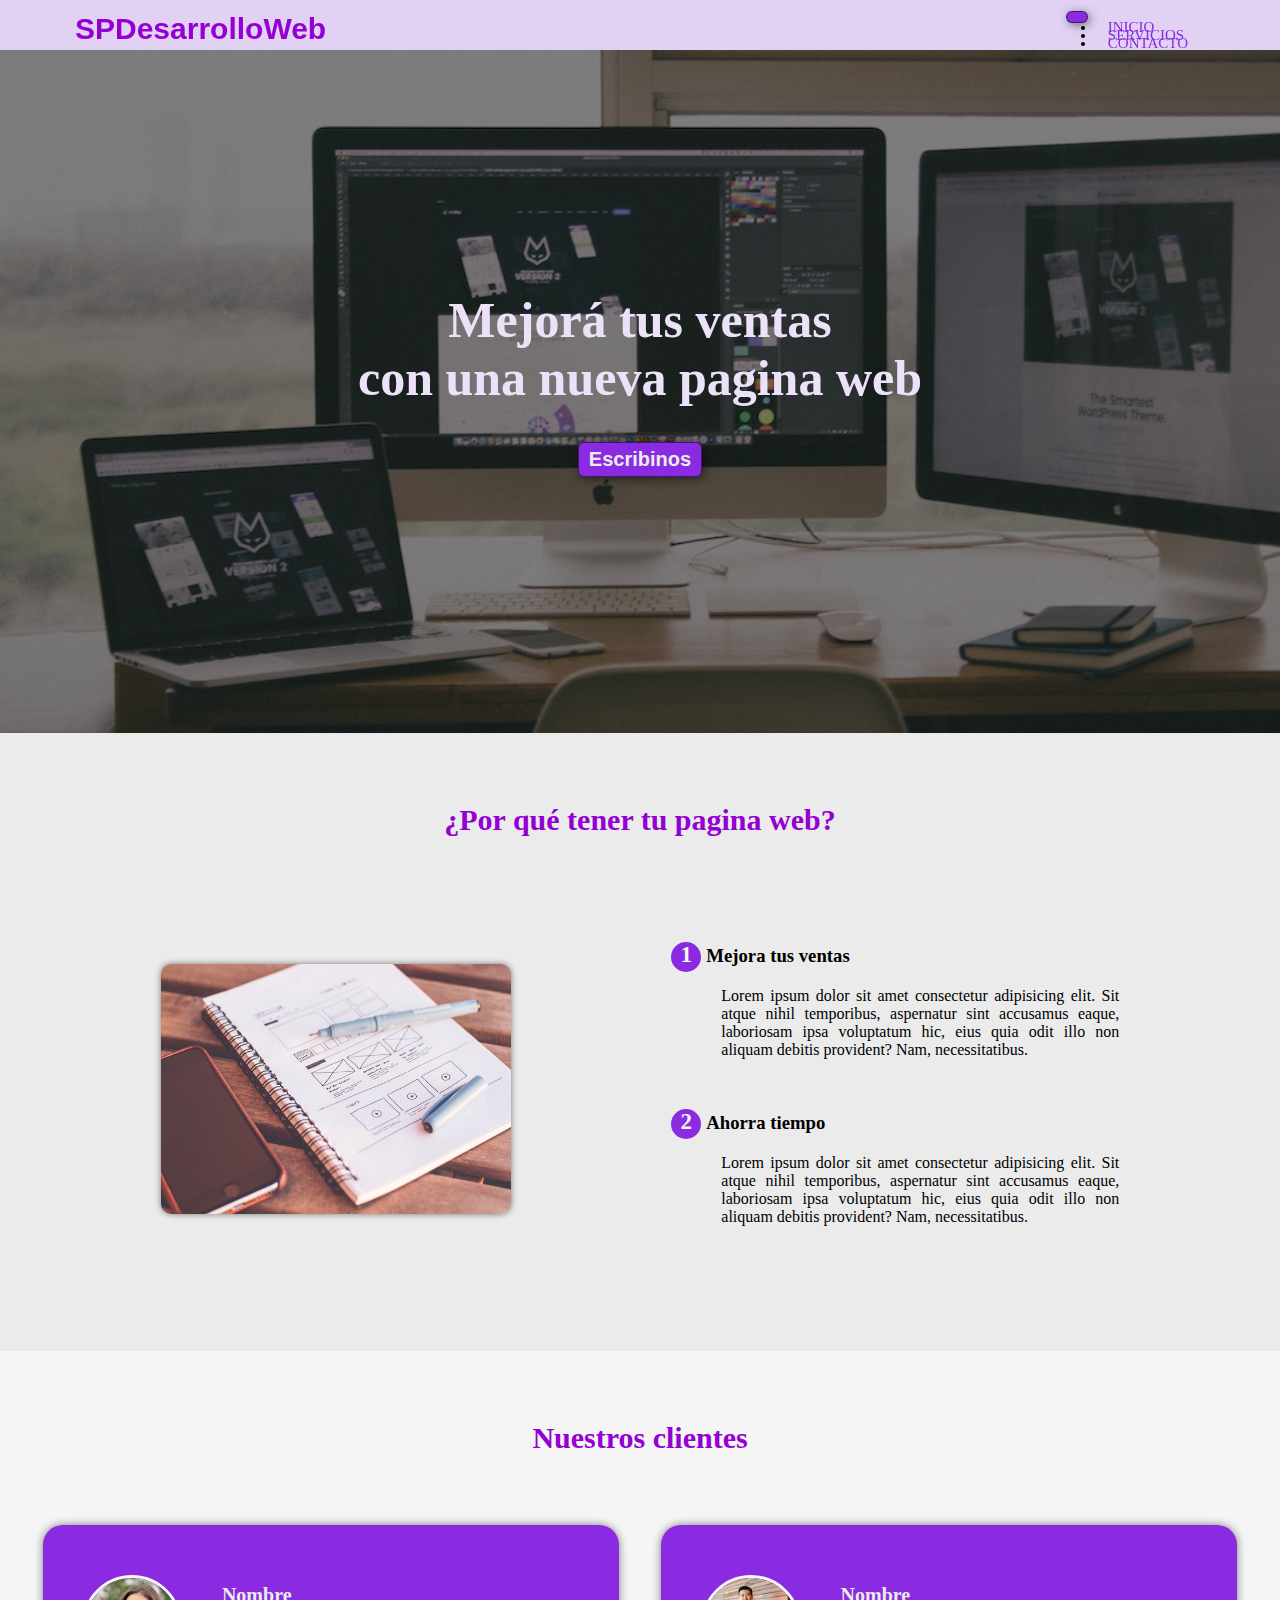
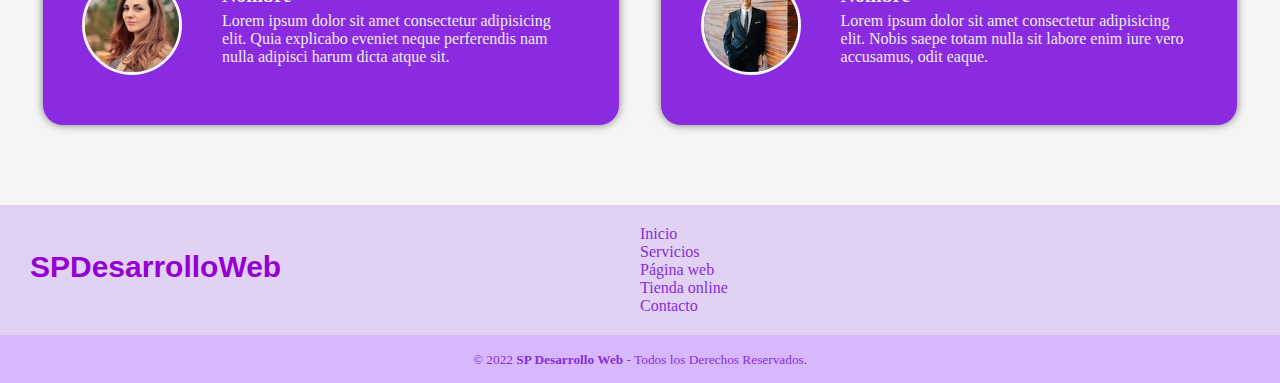
<file: index.html>
<!DOCTYPE html>
<html lang="es">
  <head>
    <meta charset="UTF-8" />
    <meta http-equiv="X-UA-Compatible" content="IE=edge" />
    <meta name="viewport" content="width=device-width, initial-scale=1.0" />
    <title>SP Desarrollo web</title>
    <!-- CSS only -->
<link href="https://cdn.jsdelivr.net/npm/bootstrap@5.2.1/dist/css/bootstrap.min.css" rel="stylesheet" integrity="sha384-iYQeCzEYFbKjA/T2uDLTpkwGzCiq6soy8tYaI1GyVh/UjpbCx/TYkiZhlZB6+fzT" crossorigin="anonymous">
    <link rel="stylesheet" href="./css/style.css" />
    <link rel="shortcut icon" href="./imag/favicon.png" type="imagi/x-icon" />
    <enlace
      href="https: //fonts.googleapis.com/css2? family= Cormorant+Garamond:wght@700 & display=swap"
      rel="stylesheet"
    ></enlace>
  </head>

  <body>
    <!-- inicio header -->
    <header class="main-header">
      <p class="logo">SPDesarrolloWeb</p>
      <nav class="navbar navbar-expand-lg main-header-menu">
        <div class="container-fluid">
          <button class="navbar-toggler" type="button" data-bs-toggle="collapse" data-bs-target="#navbarSupportedContent" aria-controls="navbarSupportedContent" aria-expanded="false" aria-label="Toggle navigation">
            <span class="navbar-toggler-icon"></span>
          </button>
          <div class="collapse navbar-collapse" id="navbarSupportedContent">
            <ul class="navbar-nav me-auto mb-2 mb-lg-0 menu">
              <li class="nav-item menu-item">
                <a class="nav-link item-link" aria-current="inicio" href="./index.html">Inicio</a>
              </li>
              <li class="nav-item dropdown menu-item">
                <a class="nav-link dropdown-toggle item-link" href="./servicios.html" role="button" data-bs-toggle="dropdown" aria-expanded="false">
                  Servicios
                </a>
                <ul class="dropdown-menu submenu">
                  <li><a class="dropdown-item" href="./paginaweb.html">Pagina Web</a></li>
                  <li><a class="dropdown-item" href="./tiendaonline.html">Tienda online</a></li>
                </ul>
              </li>
              <li class="nav-item menu-item">
                <a class="nav-link item-link" href="./contacto.html">Contacto</a>
              </li>
            </ul>
          </div>
        </div>
      </nav>
    </header>
    <!-- fin header -->
    <!-- incio boton CTA -->
    <section id="hero">
      <h1>Mejorá tus ventas <br />con una nueva pagina web</h1>
      <button>Escribinos</button>
    </section>
    <!-- fin boron CTA -->
    <!-- inicio tener tu pagina web -->
    <main>
      <section class="contenedor pagina-web">
        <div class="tu-web">
          <h2 class="titulo">¿Por qué tener tu pagina web?</h2>
          <div class="contenedor-pagina-web">
            <img
              src="./imag/paginaweb2.jpg"
              style="width: 350px; height: 250px; border-radius: 10px"
            />
            <div class="contenido-textos">
              <h3><span>1</span>Mejora tus ventas</h3>
              <p>
                Lorem ipsum dolor sit amet consectetur adipisicing elit. Sit
                atque nihil temporibus, aspernatur sint accusamus eaque,
                laboriosam ipsa voluptatum hic, eius quia odit illo non aliquam
                debitis provident? Nam, necessitatibus.
              </p>
              <h3><span>2</span>Ahorra tiempo</h3>
              <p>
                Lorem ipsum dolor sit amet consectetur adipisicing elit. Sit
                atque nihil temporibus, aspernatur sint accusamus eaque,
                laboriosam ipsa voluptatum hic, eius quia odit illo non aliquam
                debitis provident? Nam, necessitatibus.
              </p>
            </div>
          </div>
        </div>
      </section>
    </main>
    <!-- fin tener tu pagina web -->
    <!-- inicio nuestros clientes -->
    <section class="contenedor nuestros-clientes">
      <h2 class="titulo">Nuestros clientes</h2>
      <div class="cards">
        <div class="card">
          <img src="./imag/persona1.jpg" alt="" />
          <div class="contenido-texto-card">
            <h4>Nombre</h4>
            <p>
              Lorem ipsum dolor sit amet consectetur adipisicing elit. Quia
              explicabo eveniet neque perferendis nam nulla adipisci harum dicta
              atque sit.
            </p>
          </div>
        </div>
        <div class="card">
          <img src="./imag/persona2.jpg" alt="" />
          <div class="contenido-texto-card">
            <h4>Nombre</h4>
            <p>
              Lorem ipsum dolor sit amet consectetur adipisicing elit. Nobis
              saepe totam nulla sit labore enim iure vero accusamus, odit eaque.
            </p>
          </div>
        </div>
      </div>
    </section>
    <!-- fin nuestros clientes -->
    <!-- inicio footer -->
    <footer class="contenido-footer">
      <div class="main-foo">
        <div class="logo">
          <p>SPDesarrolloWeb</p>
        </div>
        <div class="menu-foo">
          <nav>
            <ul>
              <li>
                <a href="./index.html">Inicio</a>
              </li>
              <li>
                <a href="./servicios.html">Servicios</a>
              </li>
              <li>
                <a href="./paginaweb.html">Página web</a>
              </li>
              <li>
                <a href="./tiendaonline.html">Tienda online</a>
              </li>
              <li>
                <a href="./contacto.html">Contacto</a>
              </li>
            </ul>
          </nav>
        </div>
      </div>
      <div class="fin">
      <small>&copy; 2022 <b>SP Desarrollo Web</b> - Todos los Derechos Reservados.</small>
      </div>
    </footer>
    <!-- fin footer -->
    <!-- JavaScript Bundle with Popper -->
<script src="https://cdn.jsdelivr.net/npm/bootstrap@5.2.1/dist/js/bootstrap.bundle.min.js" integrity="sha384-u1OknCvxWvY5kfmNBILK2hRnQC3Pr17a+RTT6rIHI7NnikvbZlHgTPOOmMi466C8" crossorigin="anonymous"></script>
  </body>
</html>
</file>
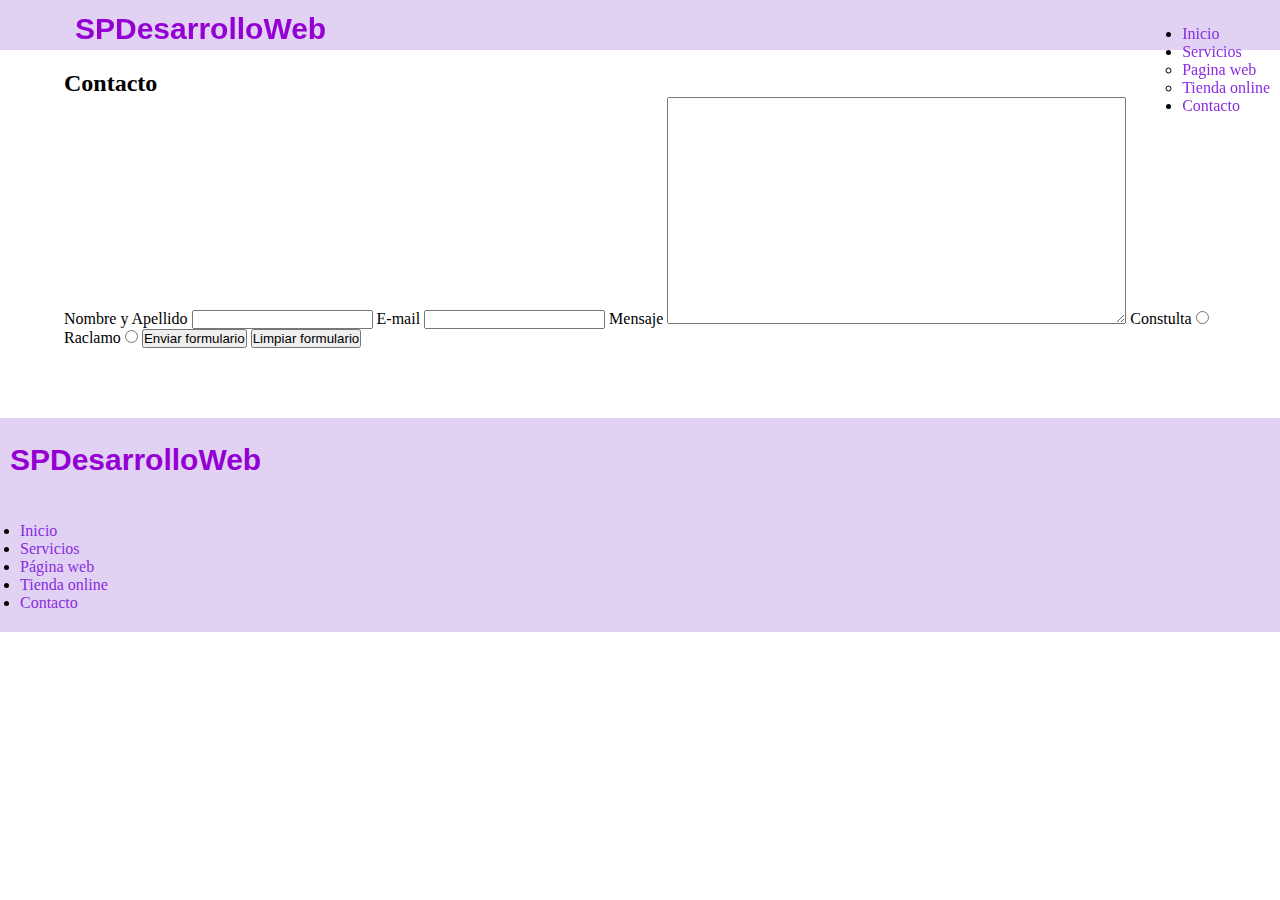
<file: contacto.html>
<!DOCTYPE html>
<html lang="en">
    <head>
        <meta charset="UTF-8" />
        <meta http-equiv="X-UA-Compatible" content="IE=edge" />
        <meta name="viewport" content="width=device-width, initial-scale=1.0" />
        <title>SP Desarrollo web</title>
        <link rel="stylesheet" href="./css/style.css" />
    <link rel="shortcut icon" href="./imag/favicon.png" type="imagi/x-icon">
        <enlace href="https: //fonts.googleapis.com/css2? family= Cormorant+Garamond:wght@700 & display=swap" rel="stylesheet"></enlace>
      </head>
<body>
    <header class="main-header">
        <p class="logo">SPDesarrolloWeb</p>
        <nav>
          <ul>
            <li>
              <a href="./index.html">Inicio</a>
            </li>
            <li>
              <a href="./servicios.html">Servicios</a>
                <nav>
                  <ul>
                    <li>
                      <a href="./paginaweb.html">Pagina web</a>
                    </li>
                    <li>
                      <a href="./tiendaonline.html">Tienda online</a>
                    </li>
                  </ul>
                 </nav>
             </li>
            <li>
              <a href="./contacto.html">Contacto</a>
            </li>
          </ul>
      </nav>
    </header>
    <!-- inicio formulario -->
    <section class="contenedor texto-formulario">
        <h2>Contacto</h2>
        <form action="" class="conteido-form">
            <label for="nombre y apellido">Nombre y Apellido</label>
            <input type="text" name="Nombre y apellido">
            <label for="email">E-mail</label>
            <input type="email" name="email">
            <label for="message">Mensaje</label>
            <textarea name="message" cols="55" rows="15"></textarea>
            <label for="consulta">Constulta</label>
            <input type="radio" name="consulta" value="consulta">
            <label for="reclamo">Raclamo</label>
            <input type="radio" name="reclamo" value="reclamo">
            <input type="submit" value="Enviar formulario">
            <input type="reset" value="Limpiar formulario">
        </form>
    </section>
       <!-- fin formulario -->
    <footer class="contenido-footer">
        <p class="logo">SPDesarrolloWeb</p>
        <section class="main-foo">
          <nav>
            <ul>
              <li>
                <a href="./index.html">Inicio</a>
              </li>
              <li>
                <a href="./servicios.html">Servicios</a>
              </li>
              <li>
                <a href="./paginaweb.html">Página web</a>
              </li>
              <li>
                <a href="./tiendaonline.html">Tienda online</a>
              </li>
              <li>
                <a href="./contacto.html">Contacto</a>
              </li>
            </ul>
          </nav>
        </section>
        </footer>
    
</body>
</html>
</file>
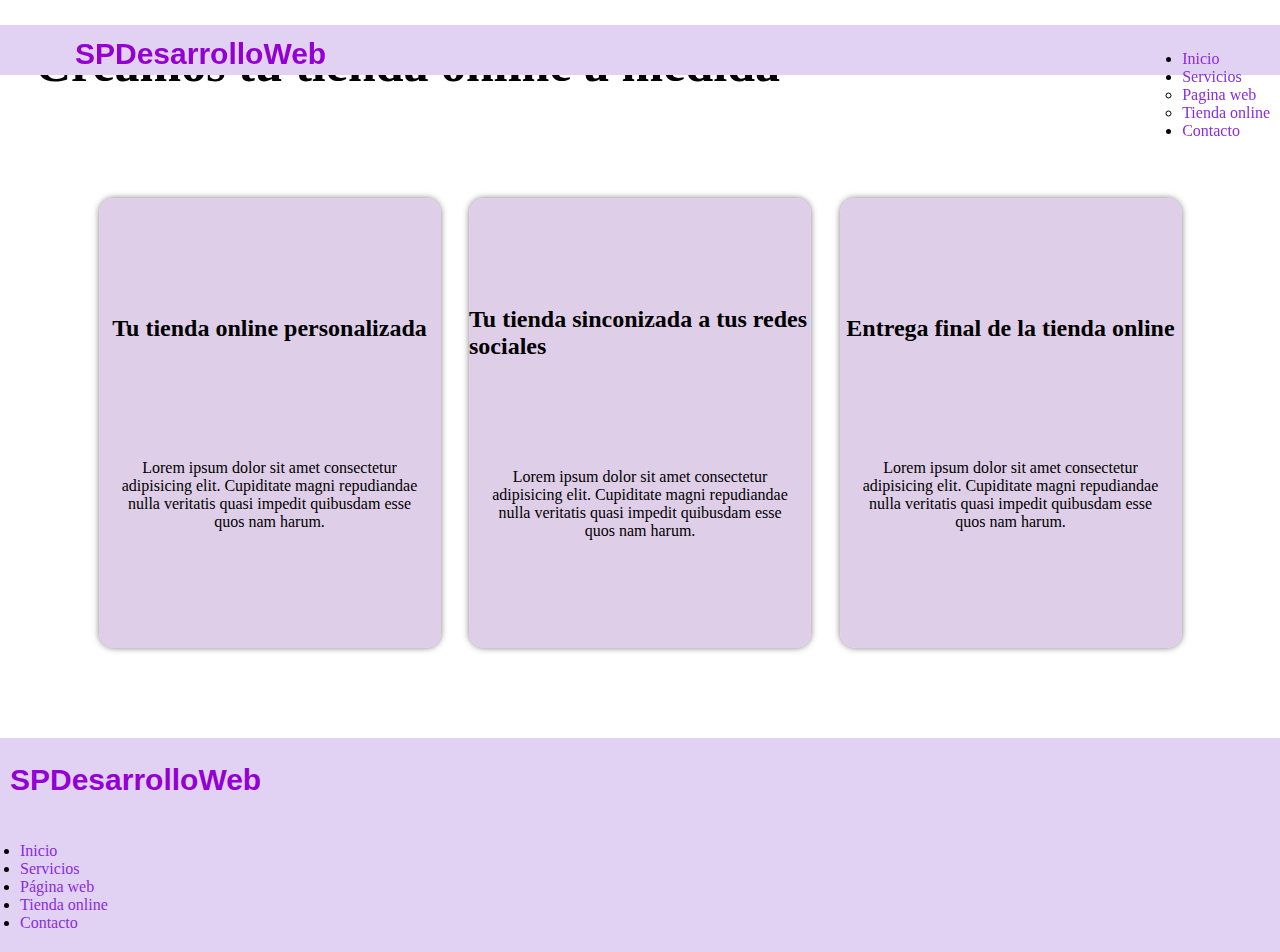
<file: paginaweb.html>
<!DOCTYPE html>
<html lang="en">
    <html lang="es">
        <head>
          <meta charset="UTF-8" />
          <meta http-equiv="X-UA-Compatible" content="IE=edge" />
          <meta name="viewport" content="width=device-width, initial-scale=1.0" />
          <title>SP Desarrollo web</title>
          <link rel="stylesheet" href="./css/style.css" />
      <link rel="shortcut icon" href="./imag/favicon.png" type="imagi/x-icon">
          <enlace href="https: //fonts.googleapis.com/css2? family= Cormorant+Garamond:wght@700 & display=swap" rel="stylesheet"></enlace>
        </head>
<body>
    <header class="main-header">
        <p class="logo">SPDesarrolloWeb</p>
        <nav>
          <ul>
            <li>
              <a href="./index.html">Inicio</a>
            </li>
            <li>
              <a href="./servicios.html">Servicios</a>
                <nav>
                  <ul>
                    <li>
                      <a href="./paginaweb.html">Pagina web</a>
                    </li>
                    <li>
                      <a href="./tiendaonline.html">Tienda online</a>
                    </li>
                  </ul>
                 </nav>
             </li>
            <li>
              <a href="./contacto.html">Contacto</a>
            </li>
          </ul>
      </nav>
    </header>
    <section>
        <h1>Creamos tu tienda online a medida</h1>
        <section>
            <div class="carts">
                <div class="cart">
                    <h2>Tu tienda online personalizada</h2>
                    <p>Lorem ipsum dolor sit amet consectetur adipisicing elit. Cupiditate magni repudiandae nulla veritatis quasi impedit quibusdam esse quos nam harum.</p>
                </div>
                <div class="cart">
                    <h2>Tu tienda sinconizada a tus redes sociales</h2>
                    <p>Lorem ipsum dolor sit amet consectetur adipisicing elit. Cupiditate magni repudiandae nulla veritatis quasi impedit quibusdam esse quos nam harum.</p>
                </div>
                <div class="cart">
                    <h2>Entrega final de la tienda online</h2>
                    <p>Lorem ipsum dolor sit amet consectetur adipisicing elit. Cupiditate magni repudiandae nulla veritatis quasi impedit quibusdam esse quos nam harum.</p>
                </div>
            </div>
            </section>
    </section>
    <footer class="contenido-footer">
        <p class="logo">SPDesarrolloWeb</p>
        <section class="main-foo">
          <nav>
            <ul>
              <li>
                <a href="./index.html">Inicio</a>
              </li>
              <li>
                <a href="./servicios.html">Servicios</a>
              </li>
              <li>
                <a href="./paginaweb.html">Página web</a>
              </li>
              <li>
                <a href="./tiendaonline.html">Tienda online</a>
              </li>
              <li>
                <a href="./contacto.html">Contacto</a>
              </li>
            </ul>
          </nav>
        </section>
        </footer>
</body>
</html>
</file>
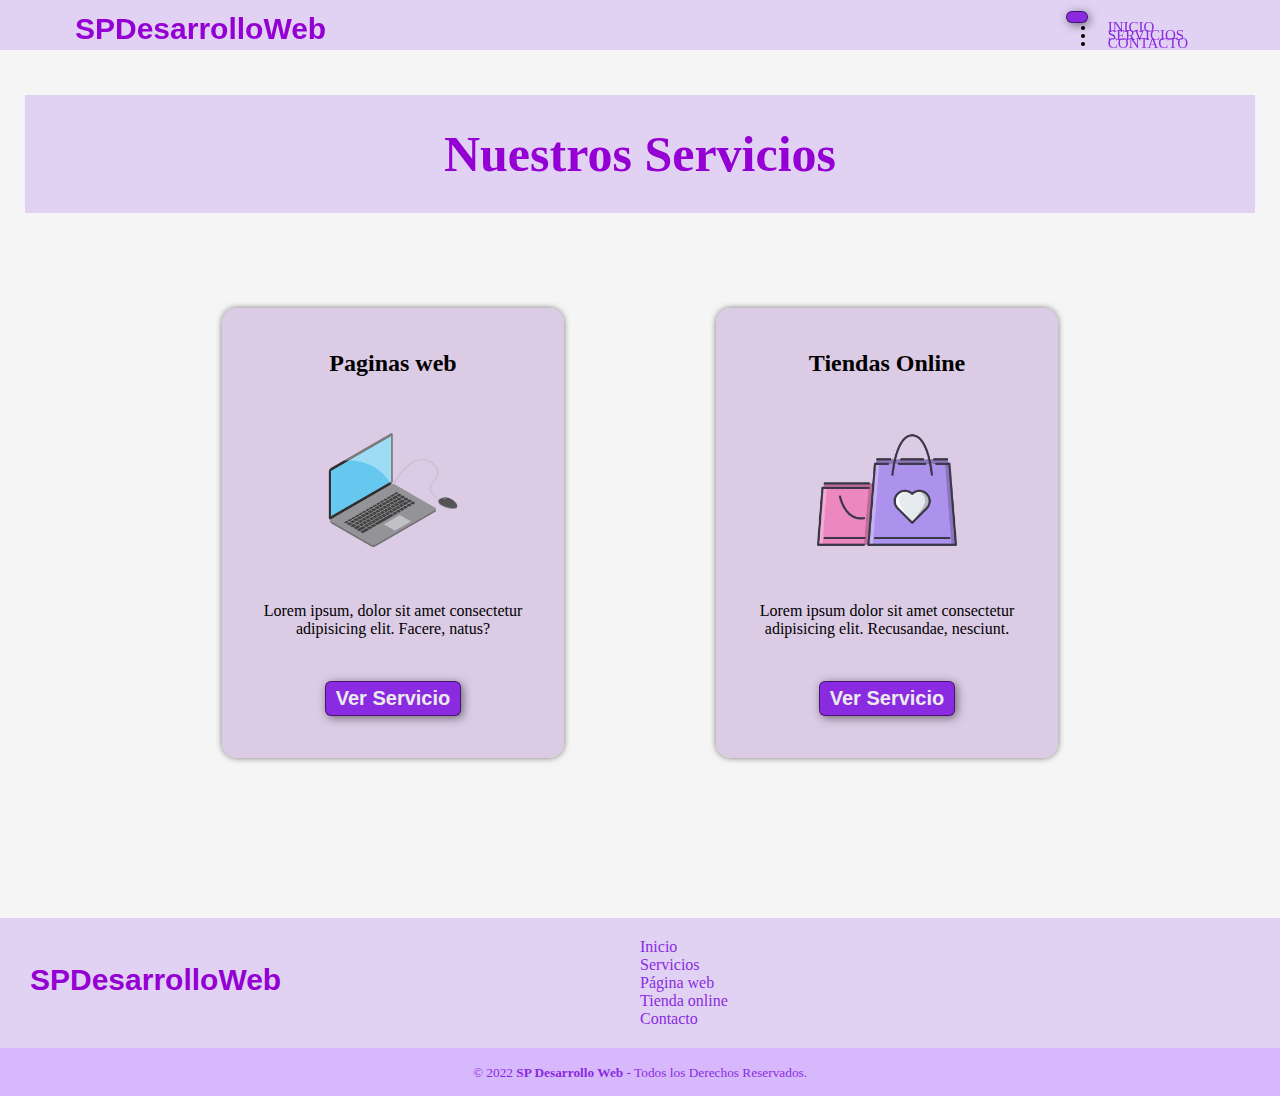
<file: servicios.html>
<!DOCTYPE html>
<html lang="es">
  <head>
    <meta charset="UTF-8" />
    <meta http-equiv="X-UA-Compatible" content="IE=edge" />
    <meta name="viewport" content="width=device-width, initial-scale=1.0" />
    <title>SP Desarrollo web</title>
    <!-- CSS only -->
<link href="https://cdn.jsdelivr.net/npm/bootstrap@5.2.1/dist/css/bootstrap.min.css" rel="stylesheet" integrity="sha384-iYQeCzEYFbKjA/T2uDLTpkwGzCiq6soy8tYaI1GyVh/UjpbCx/TYkiZhlZB6+fzT" crossorigin="anonymous">
    <link rel="stylesheet" href="./css/style.css" />
    <link rel="shortcut icon" href="./imag/favicon.png" type="imagi/x-icon" />
    <enlace
      href="https: //fonts.googleapis.com/css2? family= Cormorant+Garamond:wght@700 & display=swap"
      rel="stylesheet"
    ></enlace>
  </head>
  <body>
      <!-- inicio header -->
      <header class="main-header">
        <p class="logo">SPDesarrolloWeb</p>
        <nav class="navbar navbar-expand-lg main-header-menu">
          <div class="container-fluid">
            <button class="navbar-toggler" type="button" data-bs-toggle="collapse" data-bs-target="#navbarSupportedContent" aria-controls="navbarSupportedContent" aria-expanded="false" aria-label="Toggle navigation">
              <span class="navbar-toggler-icon"></span>
            </button>
            <div class="collapse navbar-collapse" id="navbarSupportedContent">
              <ul class="navbar-nav me-auto mb-2 mb-lg-0 menu">
                <li class="nav-item menu-item">
                  <a class="nav-link item-link" aria-current="inicio" href="./index.html">Inicio</a>
                </li>
                <li class="nav-item dropdown menu-item">
                  <a class="nav-link dropdown-toggle item-link" href="./servicios.html" role="button" data-bs-toggle="dropdown" aria-expanded="false">
                    Servicios
                  </a>
                  <ul class="dropdown-menu submenu">
                    <li><a class="dropdown-item" href="./paginaweb.html">Pagina Web</a></li>
                    <li><a class="dropdown-item" href="./tiendaonline.html">Tienda online</a></li>
                  </ul>
                </li>
                <li class="nav-item menu-item">
                  <a class="nav-link item-link" href="./contacto.html">Contacto</a>
                </li>
              </ul>
            </div>
          </div>
        </nav>
      </header>
      <!-- fin header -->
<!-- inicio nuestros servicios -->
    <section class="contenedor nuestros-servicios">
      <h1>Nuestros Servicios</h1>
      <div class="carts">
        <div class="cart">
          <h2>Paginas web</h2>
          <img src="./imag/notebook.png" alt="">
          <p>
            Lorem ipsum, dolor sit amet consectetur adipisicing elit. Facere,
            natus?
          </p>
          <button>Ver Servicio</button>
        </div>
        <div class="cart">
          <h2>Tiendas Online</h2>
          <img src="./imag/tienda.png" alt="">
          <p>
            Lorem ipsum dolor sit amet consectetur adipisicing elit. Recusandae,
            nesciunt.
          </p>
          <button>Ver Servicio</button>
        </div>
      </div>
    </section>
    <!-- fin nuestros servicios -->
    <!-- inicio footer -->
    <footer class="contenido-footer">
      <div class="main-foo">
        <div class="logo">
          <p>SPDesarrolloWeb</p>
        </div>
        <div class="menu-foo">
          <nav>
            <ul>
              <li>
                <a href="./index.html">Inicio</a>
              </li>
              <li>
                <a href="./servicios.html">Servicios</a>
              </li>
              <li>
                <a href="./paginaweb.html">Página web</a>
              </li>
              <li>
                <a href="./tiendaonline.html">Tienda online</a>
              </li>
              <li>
                <a href="./contacto.html">Contacto</a>
              </li>
            </ul>
          </nav>
        </div>
      </div>
      <div class="fin">
      <small>&copy; 2022 <b>SP Desarrollo Web</b> - Todos los Derechos Reservados.</small>
      </div>
    </footer>
    <!-- fin footer -->
        <!-- JavaScript Bundle with Popper -->
    <script src="https://cdn.jsdelivr.net/npm/bootstrap@5.2.1/dist/js/bootstrap.bundle.min.js" integrity="sha384-u1OknCvxWvY5kfmNBILK2hRnQC3Pr17a+RTT6rIHI7NnikvbZlHgTPOOmMi466C8" crossorigin="anonymous"></script>
  </body>
</html>
</file>
<file: css/style.css>
* {
  margin: 0;
  padding: 0;
  box-sizing: border-box;
}

.contenedor {
  padding: 70px 0;
  width: 90%;
  margin: auto;
  max-width: 1500px;
  overflow: hidden;
}
.titulo {
  color: darkviolet;
  font-size: 30px;
  text-align: center;
  margin-bottom: 60px;
}

a {
  color: blueviolet;
  font-weight: 300;
  text-decoration: none;
  margin-right: 10px;
  list-style: none;
}

/* inicio diseño header */
.main-header {
  width: 100%;
  height: 50px;
  background-color: rgb(225, 210, 243);
  position: fixed;
  padding: 25px 0 25px 0px;
  display: flex;
  justify-content: space-between;
}

.main-header .logo {
  font-family: "Lucida Sans", "Lucida Sans Regular", "Lucida Grande",
    "Lucida Sans Unicode", Geneva, Verdana, sans-serif;
  font-size: 30px;
  color: darkviolet;
  font-weight: bold;
  padding: 0 10px;
  line-height: 8px;
}
/* fin diseño header */
/* incio diseño boton CTA */
h1 {
  font-size: 22px;
  margin: 25px;
}

button {
  font-size: 20px;
  font-weight: bold;
  border-radius: 6px;
  padding: 5px 10px;
  border: 1px solid rgba(0, 0, 0, 0.5);
  box-shadow: 2px 2px 10px rgba(0, 0, 0, 0.5);
  color: rgb(235, 235, 235);
  background-color: blueviolet;
  text-align: center;
}

button:hover {
  background-color: rgb(134, 84, 180);
  transition: 0.3s;
}

#hero {
  text-align: center;
  width: 100%;
  height: 90%;
  color: rgb(236, 226, 248);
  border: medium black;
  background-color: rgba(0, 0, 0, 0.5);
  background-image: url("../imag/portadacelu.jpg");
  background-blend-mode: overlay;
  background-size: cover;
  background-attachment: fixed;
  padding: 20%;
}
/* fin diseño boton CTA */

/* inicio diseño tu pagina web */

.pagina-web {
  background-color: rgb(235, 235, 235);
  width: 100%;
}
.contenedor-pagina-web {
  display: flex;
  flex-direction: column;
  justify-content: space-evenly;
  align-items: center;
}
.pagina-web img {
  box-shadow: 0 0 6px 0 rgba(0, 0, 0, 0.5);
}

.pagina-web .contenido-textos {
  width: 90%;
  padding: 25px 0;
}
.contenido-textos h3 {
  margin-bottom: 15px;
  margin-top: 20px;
  font-size: 15;
}
.contenido-textos h3 span {
  background: blueviolet;
  color: rgb(245, 245, 245);
  border-radius: 50%;
  display: inline-block;
  text-align: center;
  width: 30px;
  height: 30px;
  padding: 0px;
  margin-right: 5px;
  font-size: 23px;
}

.contenido-textos p {
  padding: 0px 10px 30px 10px;
  text-align: justify;
}
/* fin diseño tu pagina web */

/* inicio diseño nuestros clientes */
h4 {
  font-size: 25px;
}

.nuestros-clientes {
  background-color: rgb(245, 245, 245);
  width: 100%;
}

.cards {
  display: flex;
  flex-direction: column;
  justify-content: space-evenly;
  align-items: center;
}

.cards .card {
  background: blueviolet;
  display: flex;
  flex-direction: row;
  width: 90%;
  height: 200px;
  align-items: center;
  justify-content: space-evenly;
  border-radius: 20px;
  box-shadow: 0 0 8px 0 rgba(0, 0, 0, 0.5);
  margin: 10px 0;
}

.cards .card img {
  width: 100px;
  height: 100px;
  object-fit: cover;
  border: 3px solid rgb(245, 245, 245);
  border-radius: 50%;
  display: block;
  margin: 3%;
}

.contenido-texto-card {
  width: 60%;
  color: rgb(235, 235, 235);
  margin-right: 5%;
  font-size: 16px;
}

.contenido-texto-card p {
  margin-top: 5px;
}
/* fin diseño nuestros clientes */

/* inicio diseño footer */
.contenido-footer {
  display: flex;
  width: 100%;
  background-color: rgb(225, 210, 243);
  flex-direction: column;
}

.main-foo {
  width: 100%;
  max-width: 1500px;
  margin: auto;
  display: flex;
  flex-direction: column;
  padding: 20px;
}

.menu-foo ul {
  list-style: none;
}

.contenido-footer .logo {
  font-family: "Lucida Sans", "Lucida Sans Regular", "Lucida Grande",
    "Lucida Sans Unicode", Geneva, Verdana, sans-serif;
  margin: 100;
  padding: 25px 10px;
  font-size: 30px;
  color: darkviolet;
  font-weight: bold;
}

.fin {
  background-color: rgb(215, 184, 253);
  padding: 15px 10px;
  text-align: center;
  color: blueviolet;
}

/* fin diseño footer */
/* inicio diseño nuestros servicios */
.nuestros-servicios {
  background-color: rgb(245, 245, 245);
  width: 100%;
}

.nuestros-servicios h1 {
  color: darkviolet;
  padding: 30px 0;
  text-align: center;
  background-color: rgb(225, 210, 243);
}

.carts {
  display: flex;
  flex-direction: column;
  justify-content: space-evenly;
  align-items: center;
  border-radius: 10px;
  padding: 70px;
}

.carts .cart {
  display: flex;
  width: 125%;
  height: 450px;
  align-items: center;
  justify-content: space-evenly;
  flex-direction: column;
  background: rgba(210, 186, 223, 0.712);
  border-radius: 15px;
  box-shadow: 0 0 6px 0 rgba(0, 0, 0, 0.5);
  border: 3px;
  margin-bottom: 20px;
}

.cart img {
  width: 140px;
  height: 140px;
}

.cart p {
  width: 300px;
  text-align: center;
}

@media (min-width: 992px) {
  /* inicio diseño header */
  .main-header {
    padding: 25px 0 25px 35px;
  }

  .main-header-menu {
    display: block;
    display: flex;
    margin-right: 40px;
    justify-content: space-around;
    align-items: center;
  }

  .menu-item {
    font-size: 15px;
    margin: 0 30px;
    line-height: 8px;
    text-transform: uppercase;
    width: max-content;
  }

  .item-link {
    padding: 8px 12px;
    border-radius: 5px;
  }

  .item-link:hover {
    background-color: rgba(143, 71, 143, 0.562);
    transition: 0.5s;
  }

  .submenu {
    position: absolute;
    background: rgb(235, 235, 235);
    display: none;
    border-radius: 5px;
  }

  .submenu li a {
    display: block;
    padding: 15px;
    color: darkviolet;
  }

  .menu li:hover .submenu {
    display: block;
  }

  .main-header .logo {
    padding: 0 40px;
  }
  /* fin diseño header */

  /* incio diseño boton CTA */
  h1 {
    font-size: 50px;
    padding: 10px;
  }

  #hero {
    background-image: url("../imag/portada2.jpg");
  }
  
  /* fin diseño boton CTA */

  /* inicio diseño tu pagina web */
  .contenedor-pagina-web {
    flex-direction: row;
  }

  .pagina-web .contenido-textos {
    width: 35%;
  }

  .contenido-textos p {
    padding: 0px 0px 30px 50px;
  }
  /* fin diseño tu pagina web */

  /* inicio diseño nuestros clientes */
  h4 {
    font-size: 20px;
  }

  .cards {
    flex-direction: row;
  }

  .cards .card {
    width: 45%;
  }

  .contenido-texto-card {
    font-size: 16px;
  }

  /* fin diseño nuestros clientes */

  /* inicio diseño footer */

  .main-foo {
    display: grid;
    grid-template-columns: repeat(2, 1fr);
    padding: 20px;
  }
  /* fin diseño footer */

  /* inicio diseño nuestros servicios */

  .carts {
    display: flex;
    flex-direction: row;
    justify-content: space-evenly;
    align-items: center;
    border-radius: 10px;
    padding: 70px;
  }
  .carts .cart {
    width: 30%;
  }

  .cart img {
    width: 140px;
    height: 140px;
  }

  .cart p {
    width: 300px;
    text-align: center;
  }
  /* fin diseño nuestros servicios */
}
</file>
